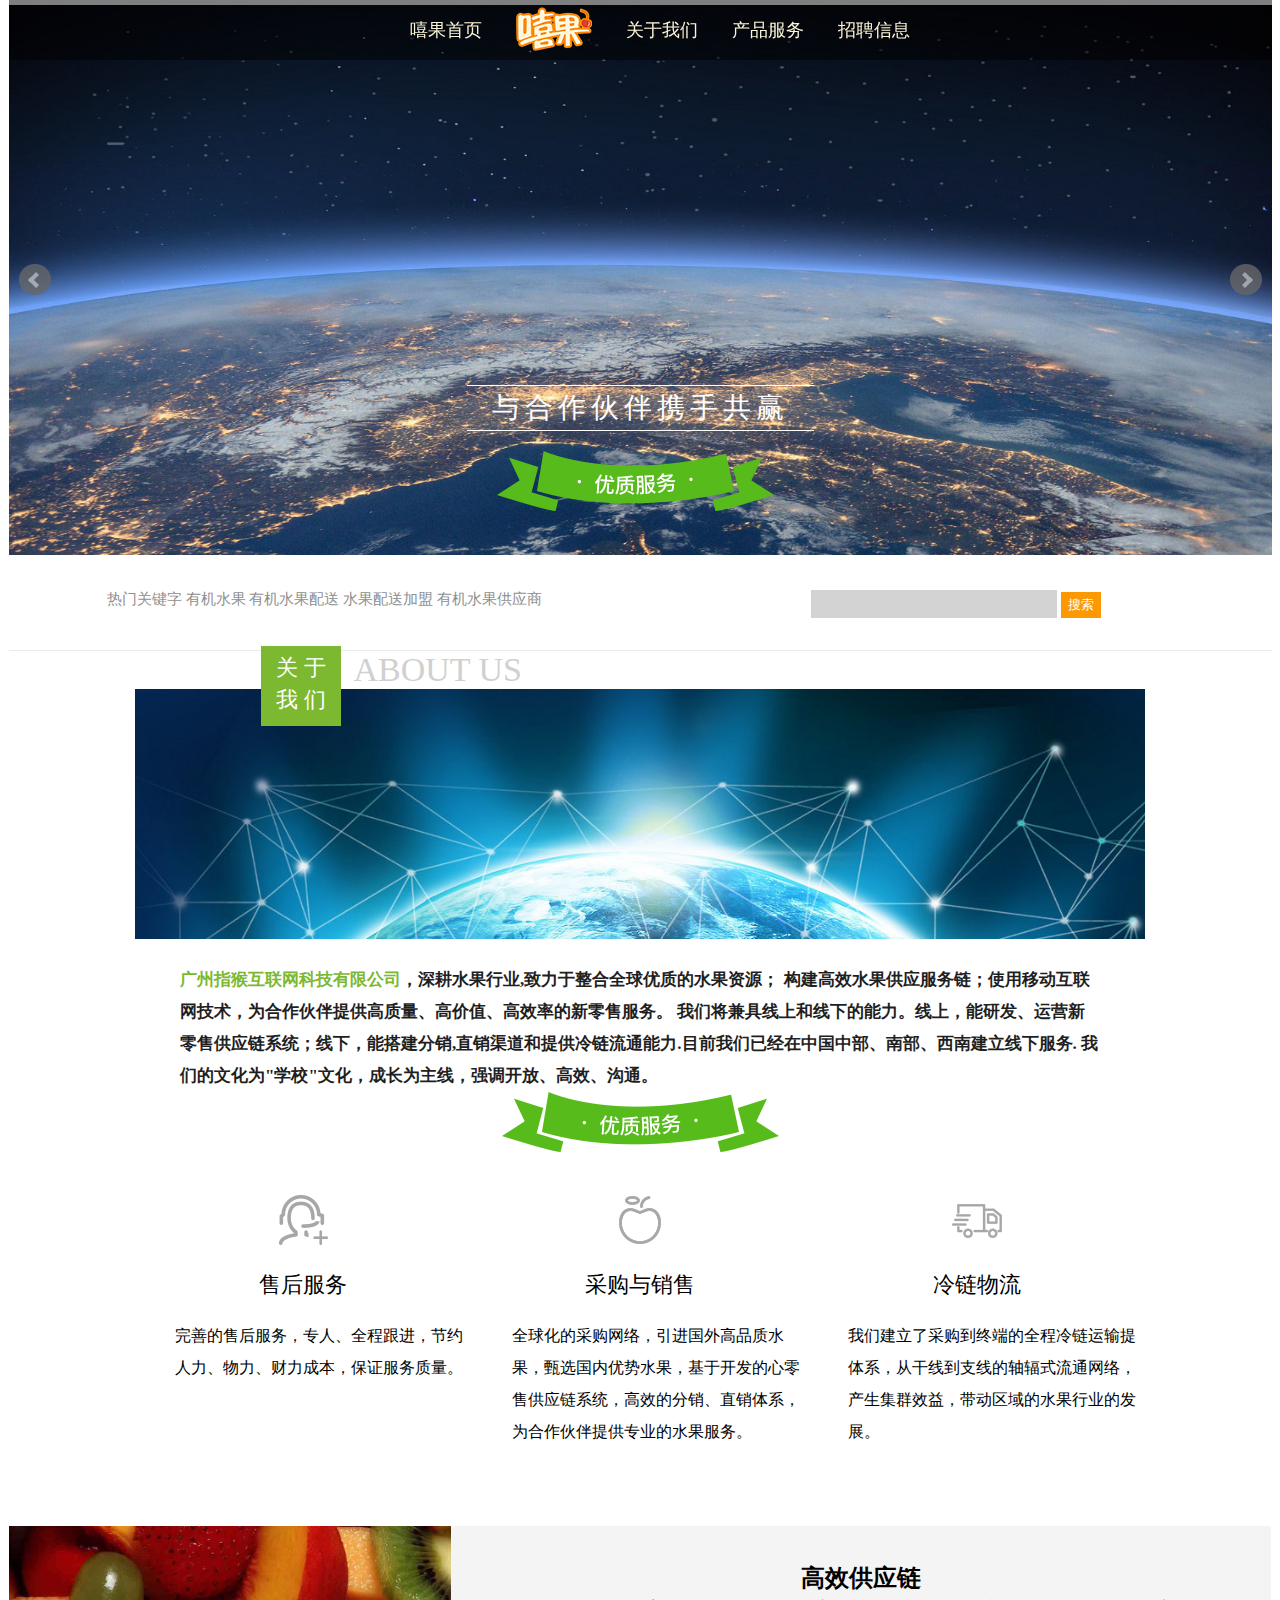
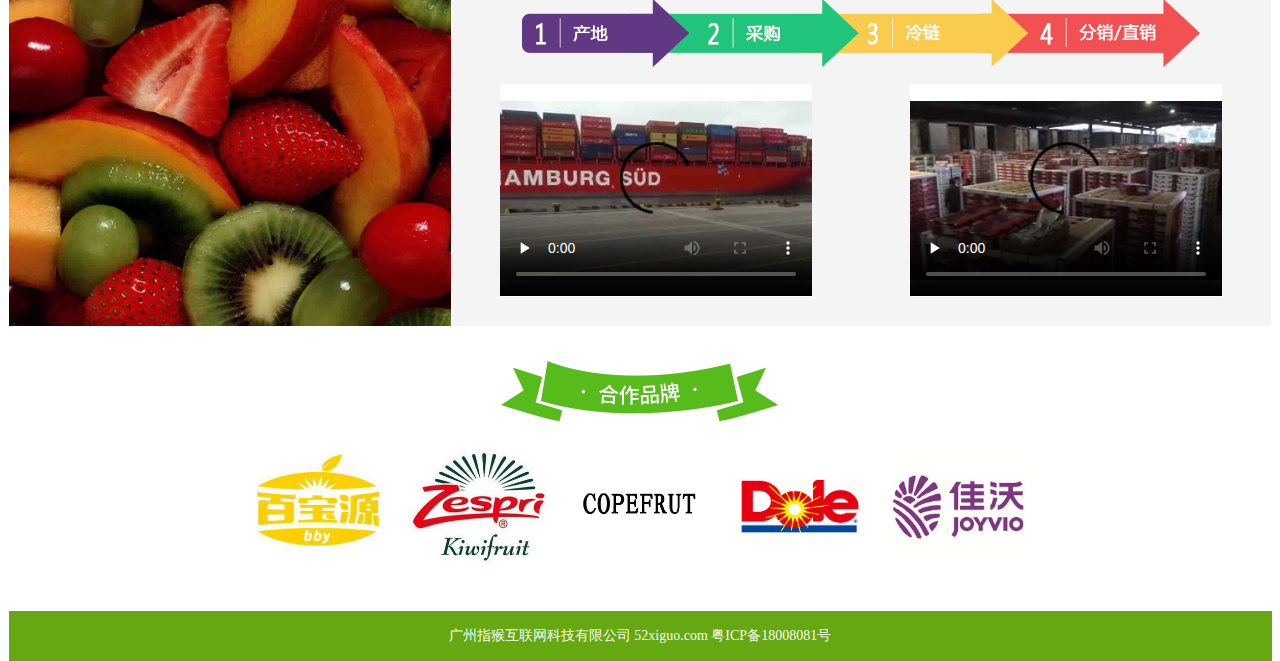
<file: index.html>
<!DOCTYPE html>
<html>

<head>
    <meta charset="UTF-8">
    <title>广州指猴互联网科技有限公司</title>
    <script type="text/javascript" src="js/jquery-1.9.1.min.js"></script>
    <script type="text/javascript" src="js/jquery.bxslider.js"></script>
    <link href="css/jquery.bxslider.css" rel="stylesheet" type="text/css">
    <style>
        /*common css*/

        li {
            list-style-type: none;
        }

        body {
            margin: 0px;
            padding: 0px;
            font-size: 18px;
        }

        a {
            text-decoration: none;
        }

        /*common css end*/

        .home-container {
            width: 1263px;
            margin: 0 auto;
            padding: 0px;
        }

        /*header css start*/

        .header-title {
            width: 1263px;
            height: 60px;
            background-color: rgba(0, 0, 0, 0.5);
            line-height: 60px;
            position: fixed;
            left: 0;
            top: 0;
            right: 0;
            margin: 0 auto;
            z-index: 5;
        }

        .header-title ul {
            width: 500px;
            margin: 0px auto;
            display: flex;
            flex-direction: row;
            justify-content: space-between;
        }

        .header-title ul li a {
            color: #fcf5d7;
        }

        .header-slider {
            width: 100%;
            height: 550px;
        }

        .header-search {
            text-align: center;
        }

        .header-search-left {
            width: 50%;
        }

        .header-search-left ul {
            width: 100%;
            margin: 0px auto;
            display: flex;
            flex-direction: row;
            color: #fcf5d7;
            background: red;
            font-size: 14px;
            height: 50px;
            line-height: 50px;
        }

        .header-search-left ul li {
            width: 20%;
        }

        /*header css end*/

        .content-container {
            width: 100%;
            margin: 0px auto 0;
            text-align: center;
        }

        .about-us-zh {
            width: 80px;
            height: 80px;
            background-color: #7cb930;
            color: white;
            font-size: 22px;
            position: absolute;
            left: 15%;
            z-index: 1000;
            margin-left: 5%;
            margin-top: -5px;
        }

        .about-us-zh-about {
            display: block;
            margin-top: 7px;
        }

        .about-us-zh-us {
            display: block;
            margin-top: 2px;
        }

        .about-us-en {
            font-size: 34px;
            color: #d0d0d0;
            text-align: left;
            margin-left: 345px
        }

        .about-us-detail-container {
            font-size: 17px;
            width: 100%;
            text-align: left;
            display: flex;
            line-height: 32px;
        }

        .about-us-detail {
            width: 920px;
            margin: 20px auto 0;
            color: #1f1f1f;
            font-weight: normal;
        }

        .green-color {
            color: #7cb930;
        }

        .service-standard {
            width: 1010px;
            display: flex;
            flex-direction: row;
            margin: 0px auto;
            justify-content: space-evenly;
        }

        .service-standard dl dt,
        dd {
            margin-top: 20px;
        }

        .service-standard dl dt {
        }

        .service-standard dl dd:nth-child(2) {
            margin-left: 0px;
            font-size: 22px;
        }

        .service-standard dl dd:nth-child(3) {
            line-height: 32px;
            text-align: left;
            font-size: 16px;
        }

        .home-middle-container {
            margin-top: 60px;
            display: flex;
            flex-direction: row;
        }

        .home-middle-right {
            flex: 0.65;
            display: flex;
            flex-direction: column;
            align-content: center;
            background-color: #f4f4f4;
            height: 400px;
        }

        .home-middle-right-title {
            flex: 0.24;
            font-size: 24px;
            font-weight: bold;
            align-content: center;
            line-height: 300%;
        }

        .home-middle-right-middle {
            flex: 0.24;
            margin-top: -30px;
        }

        .home-middle-right-content {
            flex: 0.52;
            display: flex;
            flex-direction: row;
            /*justify-content: space-evenly;*/
            justify-content: space-around;
            margin: 0px;
            position: relative;
        }
        .video-container {
            width: 38%;
            height: 95%;
            /*width:322px;*/
            /*height: 244px;*/
            border: 0;
            background-color: white;
            margin-top: -18px;
            text-align: right;
        }


        .full-screen-container {
            display: inline-block;
            margin-top: -32px;
        }

        .full-screen-text {
            vertical-align: middle;
            margin-top: -3px;
        }

        .teamwork-container {
            clear: both;
            width: 80%;
            height: 250px;
            margin: 30px auto 0px;
        }

        .footer-container {
            margin: 0px auto;
            font-size: 14px;
            background-color: #66a812;
            color: #f5faf0;
            height: 50px;
            width: 1263px;
            line-height: 50px;
            text-align: center;
        }

        .showStr {
            position: absolute;
            left: 50%;
            top: 380px;
            margin-left: -173px;
            z-index: 10000;
            font-size: 28px;
            color: #ffffff;
            letter-spacing: 5px;
        }

        .str {
            display: block;
            border-top: 1px solid #ffffff;
            border-bottom: 1px solid #ffffff;
            padding: 5px 25px;
            margin-bottom: 20px;
            line-height: 34px;
        }

        .str_img {
            margin-left: 30px;
        }

        .showStr2 {
            position: absolute;
            left: 50%;
            top: 340px;
            z-index: 10000;
            font-size: 22px;
            color: #ffffff;
            letter-spacing: 5px;
            margin-left: -250px;
        }

        .str2 {
            display: block;
            border-top: 1px solid #ffffff;
            border-bottom: 1px solid #ffffff;
            padding: 5px 25px;
            margin-bottom: 20px;
            line-height: 34px;
        }
    </style>
</head>


<body>
<div class='home-container' id="lazy">
    <div class="header-container">
        <div class="header-title">
            <ul>
                <li><a href="index.html">嘻果首页</a></li>
                <li style="margin-top:7px;"><a href="index.html"><img src="img/else/logo.png"/></a></li>
                <li><a href="about.html">关于我们</a></li>
                <li><a href="service.html">产品服务</a></li>
                <li><a href="invite.html">招聘信息</a></li>
            </ul>
        </div>

        <div class="header-slider">
            <div class="reader_slide">
                <div class="slide">
                    <img src="img/loading/loading_big.gif" data-src="img/main/reader1-1.jpg" width="100%" height="550px"/>
                    <div class="showStr">
                        <span class="str">与合作伙伴携手共赢</span>
                        <img class="str_img" src="img/loading/loading.gif" data-src="img/else/m01.png"/>
                    </div>
                </div>
                <div class="slide">
                    <!--这个img无法被获取到,懒加载失败-->
                    <img src="img/main/reader2-2.jpg" width="100%" height="550px"/>
                    <div class="showStr2">
                        <div class="str2">
                            <span style="display: block">整合全球优质资源，构建高效供应链，</span>
                            <span style="display: block">推动现代农业的发展，实现产业报国。</span>
                        </div>
                        <img src="img/else/m01.png" style="margin-left:120px;margin-top: 10px;"/>
                    </div>
                </div>
            </div>
            <script type="text/javascript">
                $(document).ready(function () {
                    $('.reader_slide').bxSlider({
                        slideWidth: 1263,
                        minSlides: 1,
                        maxSlides: 1,
                        startSlides: 0,
                        slideMargin: 10,
                        mode: 'fade',
                        auto: true
                    });
                });
            </script>
        </div>
        <!--<div class="header-search">
            <div class="header-search-left">
                <ul>
                    <li>热门关键字</li>
                    <li>有机水果</li>
                    <li>有机水果配送</li>
                    <li>水果配送加盟</li>
                    <li>有机水果供应商</li>
                </ul>
            </div>
            <div class="header-search-right">aa</div>
        </div>-->
        <div class="header-search"
             style="clear: both;display: flex;flex-direction: row;height: 60px;margin-top:40px;border-bottom:1px solid #eaeaea;">
            <div style="font-size:15px;color:#8f8f8f;flex:1;">热门关键字 有机水果 有机水果配送 水果配送加盟 有机水果供应商</div>
            <div style="flex:1;">
                <input class="search-input" spaceholder=""
                       style="width:240px;height: 24px;background-color: #d3d3d3;border:1px solid #d3d3d3;"/>
                <button class="search-btn"
                        style="height: 26px;background-color: #fc9902;color:white;border:1px solid #fc9902;">
                    搜索
                </button>
            </div>
        </div>
    </div>
    <div class="content-container">
        <div class="about-us" style="position: relative;width: 100%;margin:0 auto;">
            <div class="about-us-zh">
                <span class="about-us-zh-about">关 于</span>
                <span class="about-us-zh-us">我 们</span>
            </div>
            <div class="about-us-en">
                ABOUT US
            </div>
            <div class="about-us-img" style="width:100%;margin:0px auto;"><img src="img/main/reader1-3.jpg"
                                                                               width="1010px"
                                                                               height="250"/><span></span>
            </div>
            <div>
                <!--<img src="img/loading/loading.gif" data-src="img/about.jpg" width="70%;" height="300"/>-->
            </div>
            <div class="about-us-detail-container">
                <div class="about-us-detail">
                    <b><span class="green-color">广州指猴互联网科技有限公司</span>，深耕水果行业,致力于整合全球优质的水果资源；
                        构建高效水果供应服务链；使用移动互联网技术，为合作伙伴提供高质量、高价值、高效率的新零售服务。
                        我们将兼具线上和线下的能力。线上，能研发、运营新零售供应链系统；线下，能搭建分销,直销渠道和提供冷链流通能力.目前我们已经在中国中部、南部、西南建立线下服务.
                        我们的文化为"学校"文化，成长为主线，强调开放、高效、沟通。
                    </b>
                </div>
            </div>
            <div class="quality-service">
                <img src="img/loading/loading.gif" data-src="img/else/m01.png"/>
            </div>
            <div class="service-standard">
                <dl style="flex:1;">
                    <dt><img src="img/loading/loading.gif" data-src="img/else/icon01.png"/></dt>
                    <dd>售后服务</dd>
                    <dd>完善的售后服务，专人、全程跟进，节约人力、物力、财力成本，保证服务质量。</dd>
                </dl>
                <dl style="flex:1;">
                    <dt><img src="img/loading/loading.gif" data-src="img/else/icon02.png"/></dt>
                    <dd>采购与销售</dd>
                    <dd>全球化的采购网络，引进国外高品质水果，甄选国内优势水果，基于开发的心零售供应链系统，高效的分销、直销体系，为合作伙伴提供专业的水果服务。</dd>
                </dl>
                <dl style="flex:1;">
                    <dt><img src="img/loading/loading.gif" data-src="img/else/icon03.png"/></dt>
                    <dd>冷链物流</dd>
                    <dd>我们建立了采购到终端的全程冷链运输提体系，从干线到支线的轴辐式流通网络，产生集群效益，带动区域的水果行业的发展。</dd>
                </dl>
            </div>
        </div>
        <div class="home-middle-container">
            <div style="flex:0.35;">
                <img src="img/loading/loading.gif" data-src="img/main/za-z.jpg" height="400" width="100%"/>
            </div>
            <div class="home-middle-right">
                <div class="home-middle-right-title">高效供应链</div>
                <div class="home-middle-right-middle">
                    <img src="img/loading/loading.gif" data-src="img/else/lc.png"/>
                </div>
                <div class="home-middle-right-content">
                    <div class="video-container">
                        <!-- controls控制台 loop循环播放 autoplay自动播放-->
                        <video src="./video/video-01.mp4" width="100%" height="100%" preload="none" poster="./video/video-01.jpg"
                               preload="none" controls loop>
                            <!-- <video src="./video/video-01.mp4" poster="video/video-01.png" preload="none"  controls loop> -->
                            your browser does not support the video tag
                        </video>
                    </div>
                    <div class="video-container">
                        <video src="./video/video-02.mp4" width="100%;" height="100%" preload="none" poster="./video/video-02.jpg"
                               preload="none" controls loop>
                            your browser does not support the video tag
                        </video>
                    </div>
                </div>
            </div>
        </div>
        <div class="teamwork-container">
            <div><img src="img/loading/loading.gif" data-src="img/else/m02.png"/></div>
            <div class="slideClass">
                <div class="slide"><img src="img/else/teamwork01.jpg" style="height: 150px"></div>
                <div class="slide"><img src="img/else/teamwork02.jpg" style="height: 150px"></div>
                <div class="slide"><img src="img/else/teamwork03.jpg" style="height: 150px"></div>
                <div class="slide"><img src="img/else/teamwork04.jpg" style="height: 150px"></div>
                <div class="slide"><img src="img/else/teamwork05.jpg" style="height: 150px"></div>
                <div class="slide"><img src="img/else/teamwork06.jpg" style="height: 150px"></div>
            </div>
        </div>
    </div>
    <div class="footer-container">
        广州指猴互联网科技有限公司 52xiguo.com 粤ICP备18008081号
    </div>
</div>
</body>

<script type="application/javascript" src="js/lazyLoad.js"></script>
<script>
    window.onload = function () {
        new Lazyload("lazy")
        $(document).ready(function () {
            $('.slideClass').bxSlider({
                slideWidth: 150,
                minSlides: 5,
                maxSlides: 5,
                ticker: true,
                speed: 15000,
                startSlides: 0,
                slideMargin: 10
            });
        });
    }
</script>

</html>
</file>
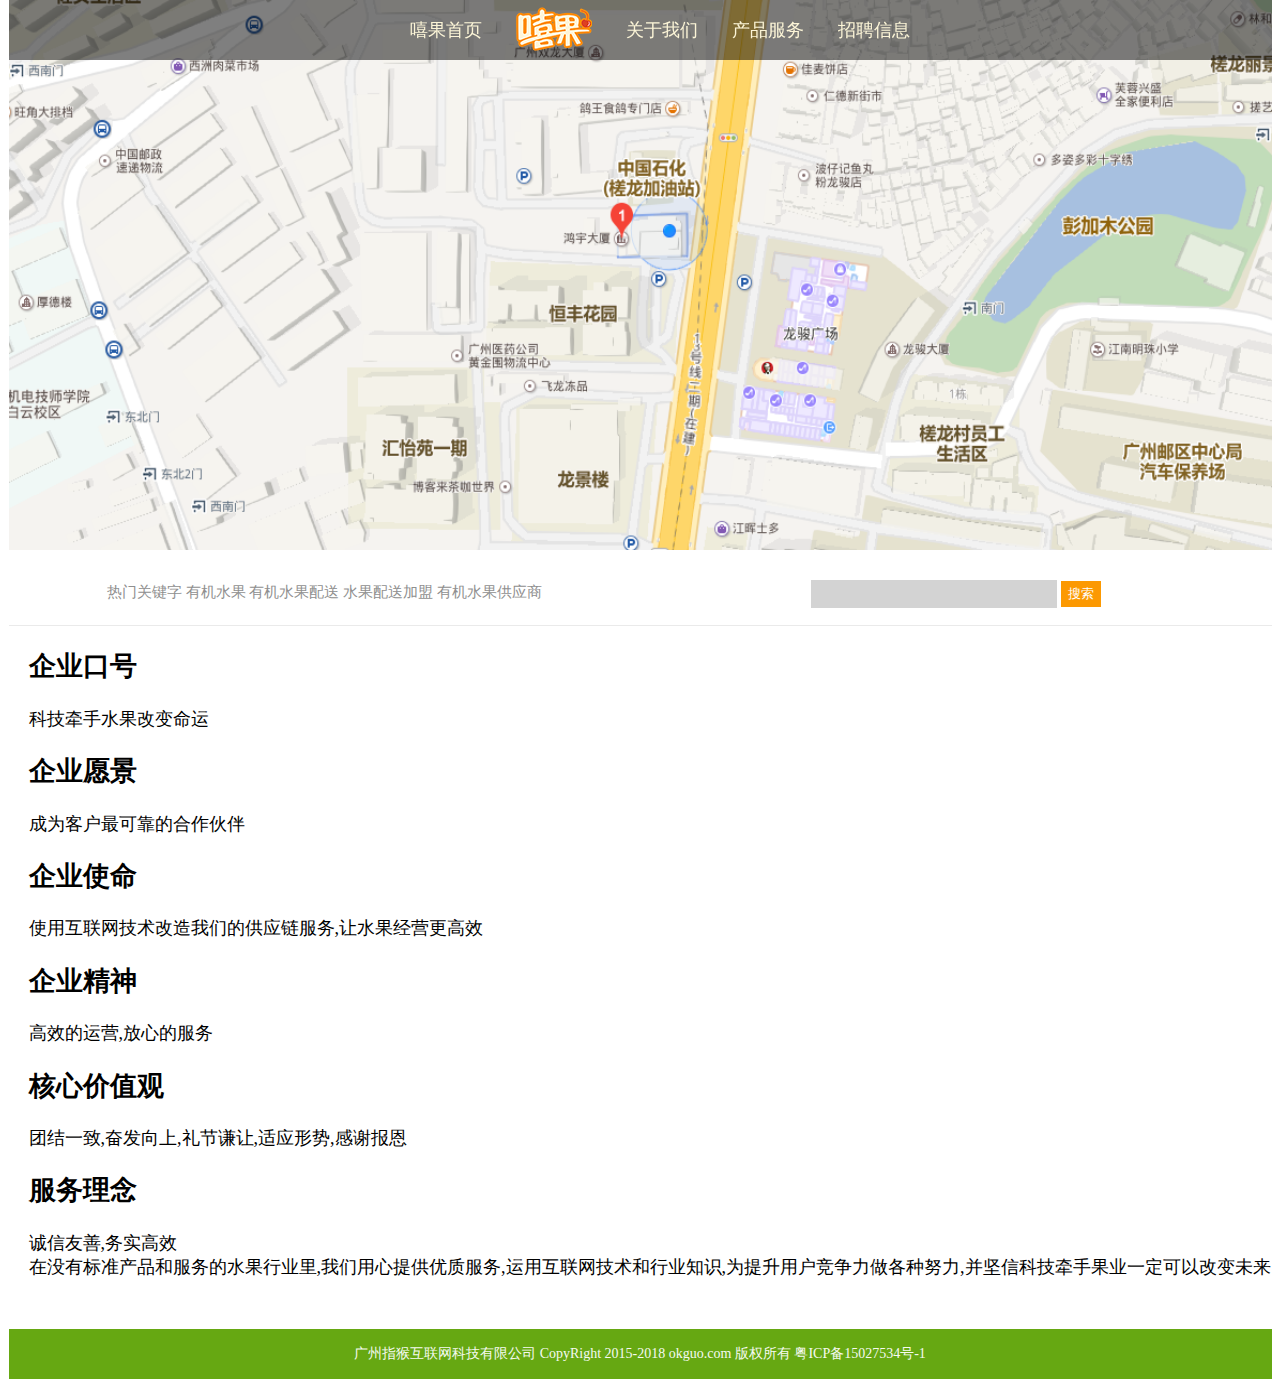
<file: about.html>
<!DOCTYPE html>
<html>
	<head>
		<meta charset="UTF-8">
		<title>关于我们</title>
		<style>
			body {
				margin: 0px;
				padding: 0px;
				font-size: 18px;
			}
			li{
				list-style-type: none;
			}
			a{
				text-decoration: none;
			}
			.about-container {
				width: 1263px;
				margin: 0 auto;
				padding: 0px;
			}
			
			.header-title {
				width: 1263px;
				height: 60px;
				background-color: rgba(0, 0, 0,0.5);
				line-height: 60px;
				position: fixed;
				left: 0;
				top:0;
				right: 0;
				margin:0 auto;
				z-index: 5;
			}
			
			.header-title ul {
				width: 500px;
				margin: 0px auto;
				display: flex;
				flex-direction: row;
				justify-content: space-between;
				color: #fcf5d7;
			}
			.header-title ul li a{
				color: #fcf5d7;
			}
			.header-search {
				text-align: center;
			}
			
			.header-search-left {
				width: 50%;
			}
			
			.header-search-left ul {
				width: 100%;
				margin: 0px auto;
				display: flex;
				flex-direction: row;
				color: #fcf5d7;
				background: red;
				font-size: 14px;
				height: 50px;
				line-height: 50px;
			}
			
			.header-search-left ul li {
				width: 20%;
			}
			.footer-container {
				margin: 0px auto;
				font-size: 14px;
				background-color: #66a812;
				color: #f5faf0;
				height: 50px;
				width: 1263px;
				line-height: 50px;
				text-align: center;
			}
			.text_conten{
				margin-left: 20px;
			}
			.fruit-display{
				margin-bottom: 50px;
			}
		</style>
	</head>

	<body>
		<div class="about-container">
			<div class="fruit-display">
				<div class="header-title-container">
					<div class="header-title">
						<ul>
							<li><a href="index.html">嘻果首页</a></li>
							<li style="margin-top:7px;"><a href="index.html"><img src="img/else/logo.png" /></a></li>
							<li><a href="about.html">关于我们</a></li>
							<li><a href="service.html">产品服务</a></li>
							<li><a href="invite.html">招聘信息</a></li>
						</ul>
					</div>
				</div>
				<img class="show_img" src="img/map/百度地图.png" width="100%" height="550px;" />
				
				<div class="header-search" style="clear: both;display: flex;flex-direction: row;height: 70px;line-height: 75px;border-bottom:1px solid #eaeaea;">
					<div style="font-size:15px;color:#8f8f8f;flex:1;">热门关键字 有机水果 有机水果配送 水果配送加盟 有机水果供应商</div>
					<div style="flex:1;">
						<input class="search-input" spaceholder="" style="width:240px;height: 24px;background-color: #d3d3d3;border:1px solid #d3d3d3;" />
						<button class="search-btn" style="height: 26px;background-color: #fc9902;color:white;border:1px solid #fc9902;">
        搜索
      </button>
					</div>
				</div>

				<div class="text_conten">
					<div class="text_itme">
						<h2>企业口号</h2>
						<p>科技牵手水果改变命运</p>
					</div>
					<div class="text_itme">
						<h2>企业愿景</h2>
						<p>成为客户最可靠的合作伙伴</p>
					</div>
					<div class="text_itme">
						<h2>企业使命</h2>
						<p>使用互联网技术改造我们的供应链服务,让水果经营更高效</p>
					</div>
					<div class="text_itme">
						<h2>企业精神</h2>
						<p>高效的运营,放心的服务</p>
					</div>
					<div class="text_itme">
						<h2>核心价值观</h2>
						<p>团结一致,奋发向上,礼节谦让,适应形势,感谢报恩</p>
					</div>
					<div class="text_itme">
						<h2>服务理念</h2>
						<p>诚信友善,务实高效<br/> 在没有标准产品和服务的水果行业里,我们用心提供优质服务,运用互联网技术和行业知识,为提升用户竞争力做各种努力,并坚信科技牵手果业一定可以改变未来
						</p>
					</div>
				</div>
			</div>
			<div class="footer-container">
				广州指猴互联网科技有限公司 CopyRight 2015-2018 okguo.com 版权所有 粤ICP备15027534号-1
			</div>
		</div>
	</body>

</html>
</file>
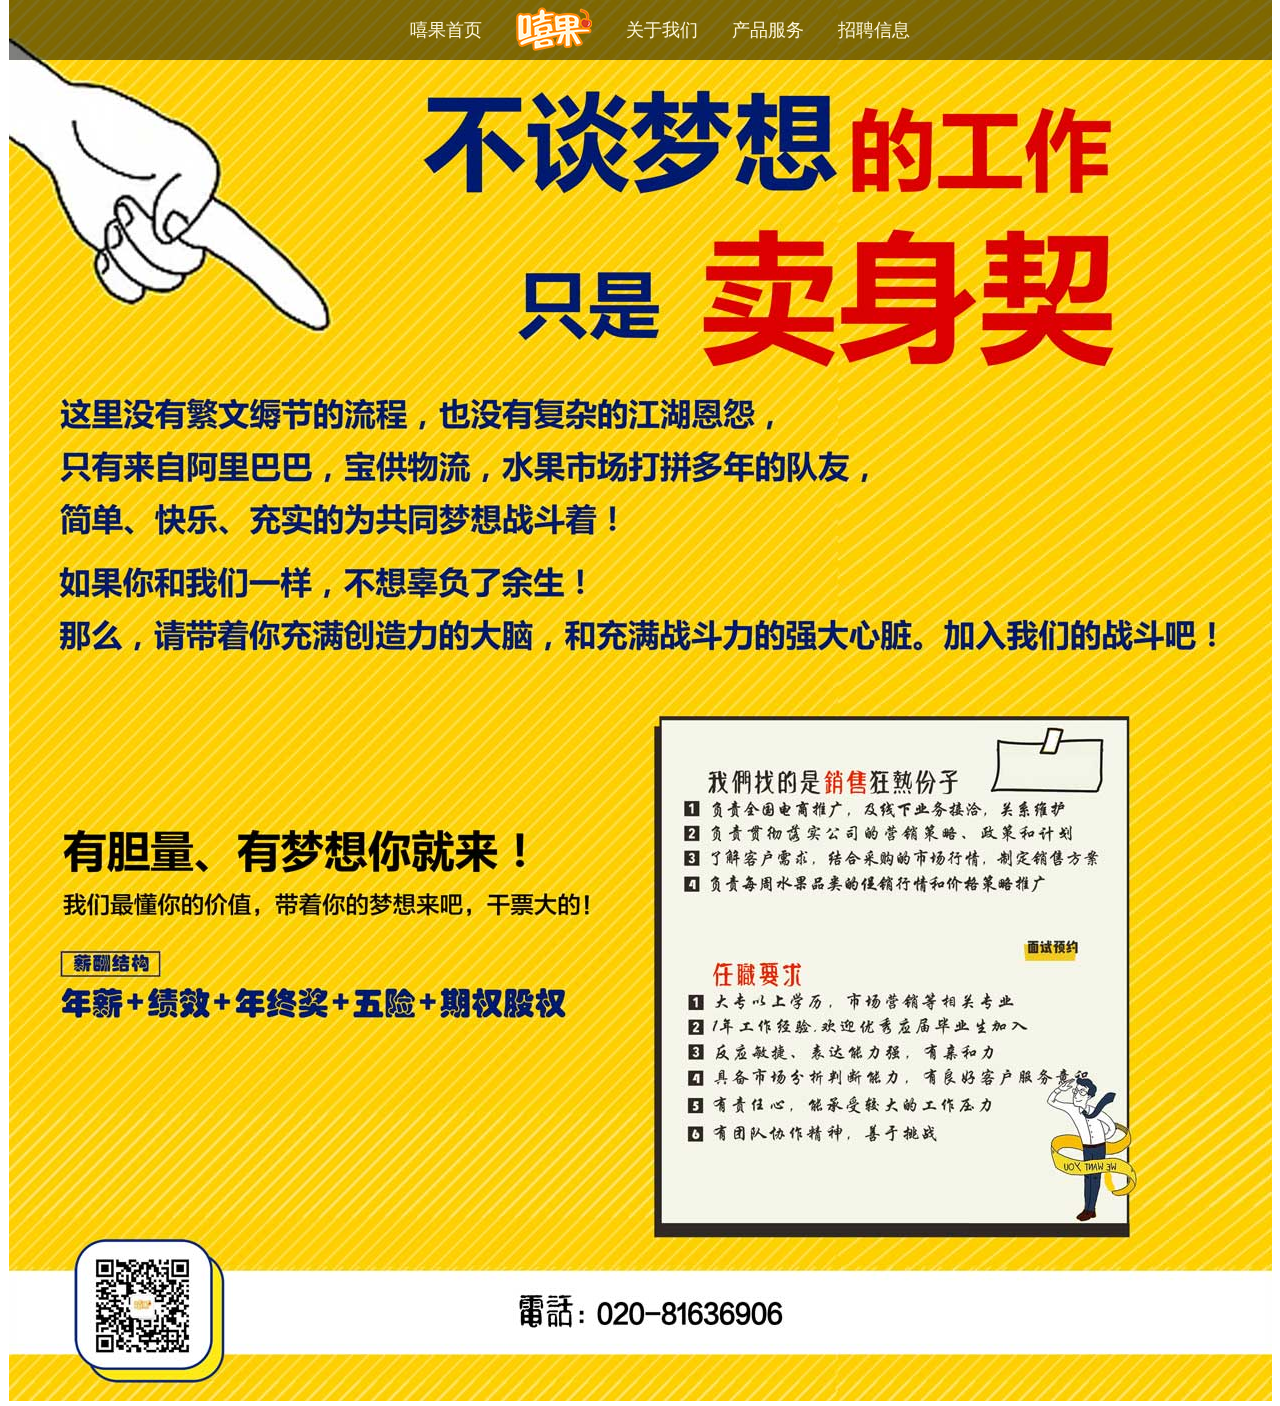
<file: invite.html>
<!DOCTYPE html>
<html lang="en">
<head>
    <meta charset="UTF-8">
    <title>招聘信息</title>
    <style>
        .header-title {
            width: 1263px;
            height: 60px;
            background-color: rgba(0, 0, 0,0.5);
            line-height: 60px;
            position: fixed;
            left: 0;
            top:0;
            right: 0;
            margin:0 auto;
            z-index: 5;
        }

        .header-title ul {
            width: 500px;
            margin: 0px auto;
            display: flex;
            flex-direction: row;
            justify-content: space-between;
            color: #fcf5d7;
        }
        .header-title ul li a{
            color: #fcf5d7;
        }
        body {
            margin: 0px;
            padding: 0px;
            font-size: 18px;
        }
        li{
            list-style-type: none;
        }
        a{
            text-decoration: none;
        }
    </style>
</head>
<body>
<div class="header-title">
    <ul>
        <li><a href="index.html">嘻果首页</a></li>
        <li style="margin-top:7px;"><a href="index.html"><img src="img/else/logo.png"/></a></li>
        <li><a href="about.html">关于我们</a></li>
        <li><a href="service.html">产品服务</a></li>
        <li><a href="invite.html">招聘信息</a></li>
    </ul>
</div>
<div style="margin:0px;padding: 0;width: 1263px;margin:0 auto;">
    <img src="img/invite/invite2.jpg" width="100%"/>
</div>
</body>
</html>
</file>
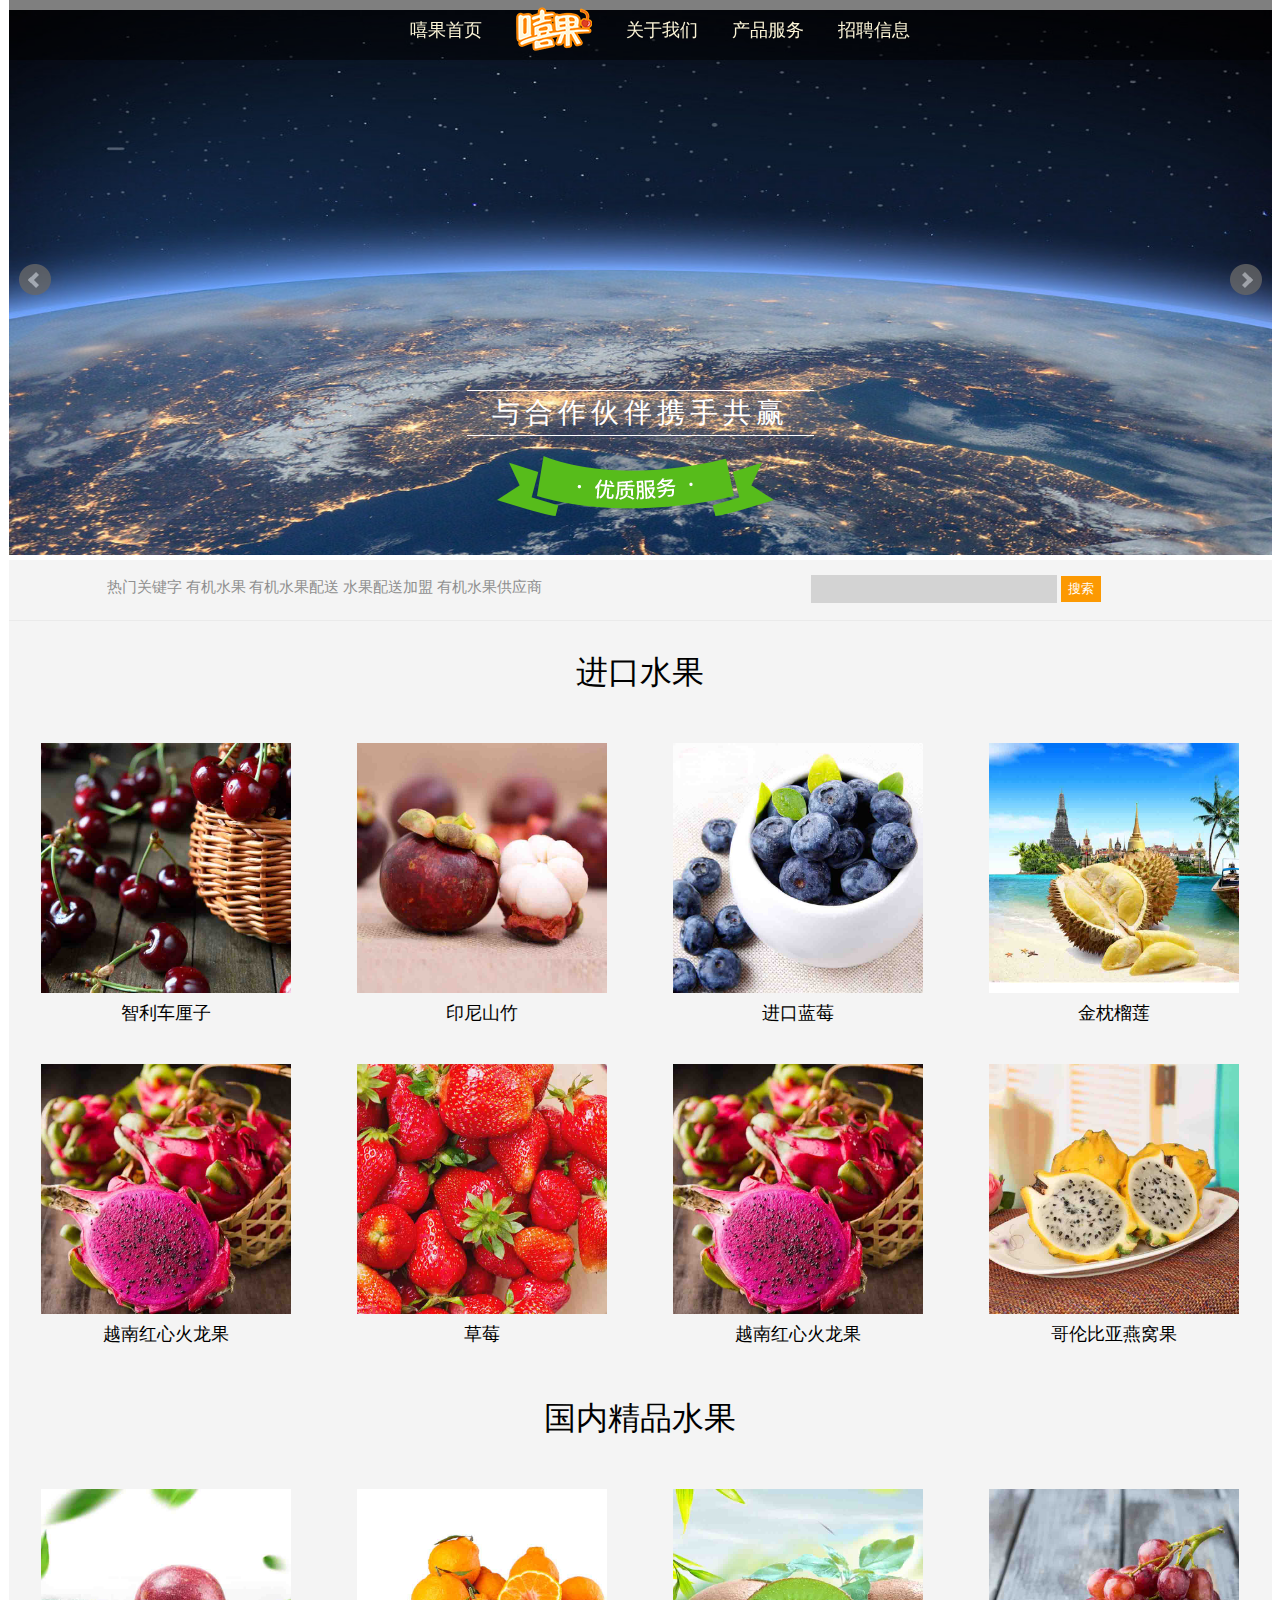
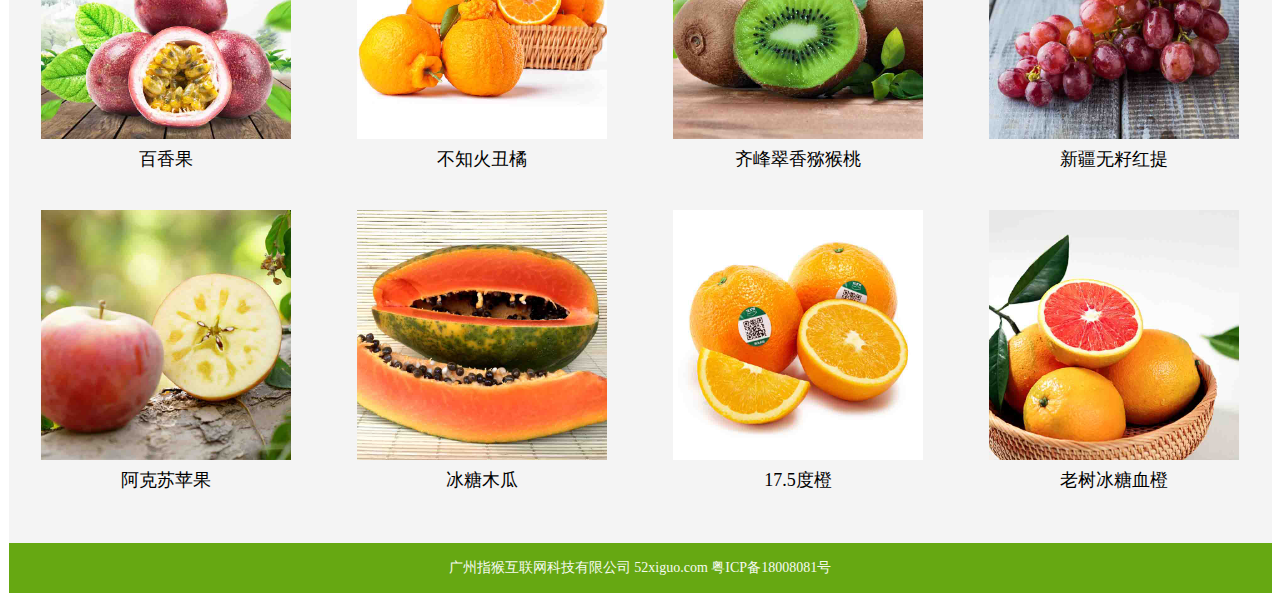
<file: service.html>
<!DOCTYPE html>
<html>

<head>
    <meta charset="UTF-8">
    <title>产品服务</title>
    <link href="css/jquery.bxslider.css" rel="stylesheet" type="text/css">
    <script type="text/javascript" src="js/jquery-1.9.1.min.js"></script>
    <script type="text/javascript" src="js/jquery.bxslider.js"></script>
    <style>
        /*common css*/

        li {
            list-style-type: none;
        }

        a {
            text-decoration: none;
        }

        body {
            margin: 0px;
            padding: 0px;
            font-size: 18px;
        }

        /*common css end*/

        .service-container {
            width: 1263px;
            margin: 0 auto;
            padding: 0px;
            background-color: rgb(244, 244, 244);
        }

        /*header css start*/

        .header-title {
            width: 1263px;
            height: 60px;
            background-color: rgba(0, 0, 0, 0.5);
            line-height: 60px;
            position: fixed;
            left: 0;
            top: 0;
            right: 0;
            margin: 0 auto;
            z-index: 5;
        }

        .header-title ul {
            width: 500px;
            margin: 0px auto;
            display: flex;
            flex-direction: row;
            justify-content: space-between;
            color: #fcf5d7;
        }

        .header-title ul li a {
            color: #fcf5d7;
        }

        .header-slider {
            width: 100%;
            height: 550px;
        }

        .header-search {
            text-align: center;
        }

        .header-search-left {
            width: 50%;
        }

        .header-search-left ul {
            width: 100%;
            margin: 0px auto;
            display: flex;
            flex-direction: row;
            color: #fcf5d7;
            background: red;
            font-size: 14px;
            height: 50px;
            line-height: 50px;
        }

        .header-search-left ul li {
            width: 20%;
        }

        .service-product {
            width: 100%;
            display: flex;
        }

        .import-product {
            width: 100%;
            display: flex;
            flex-direction: row;
            justify-content: space-around;
            flex-wrap: wrap;
        }

        .import-product dl {
            width: 250px;
        }

        .import-product dl dt img {
            width: 250px;
            height: 250px;
        }

        .import-product dl dd {
            margin: 0px auto;
            line-height: 30px;
            text-align: center;
        }

        .footer-container {
            margin: 0px auto;
            font-size: 14px;
            background-color: #66a812;
            color: #f5faf0;
            height: 50px;
            width: 1263px;
            line-height: 50px;
            text-align: center;
        }

        .showStr {
            position: absolute;
            left: 50%;
            top: 380px;
            margin-left: -173px;
            z-index: 10000;
            font-size: 28px;
            color: #ffffff;
            letter-spacing: 5px;
        }

        .str {
            display: block;
            border-top: 1px solid #ffffff;
            border-bottom: 1px solid #ffffff;
            padding: 5px 25px;
            margin-bottom: 20px;
            line-height: 34px;
        }

        .str_img {
            margin-left: 30px;
        }

        .showStr2 {
            position: absolute;
            left: 50%;
            top: 340px;
            z-index: 10000;
            font-size: 22px;
            color: #ffffff;
            letter-spacing: 5px;
            margin-left: -250px;
        }

        .str2 {
            display: block;
            border-top: 1px solid #ffffff;
            border-bottom: 1px solid #ffffff;
            padding: 5px 25px;
            margin-bottom: 20px;
            line-height: 34px;
        }

        /*header css end*/
    </style>
</head>

<body>
<div class="service-container" id="lazy_load_start">
    <div class="header-container">
        <div class="header-title">
            <ul>
                <li>
                    <a href="index.html">嘻果首页</a>
                </li>
                <li style="margin-top:7px;">
                    <a href="index.html"><img  src="img/else/logo.png"/></a>
                </li>
                <li>
                    <a href="about.html">关于我们</a>
                </li>
                <li>
                    <a href="service.html">产品服务</a>
                </li>
                <li><a href="invite.html">招聘信息</a></li>
            </ul>
        </div>

        <div class="header-slider">
            <div class="reader_slide">
                <div class="slide">
                    <img src="img/loading/loading_big.gif" data-src="img/main/reader1-1.jpg" width="100%" height="550px"/>
                    <div class="showStr">
                        <span class="str">与合作伙伴携手共赢</span>
                        <img class="str_img" src="img/loading/loading.gif" data-src="img/else/m01.png"/>
                    </div>
                </div>
                <div class="slide">
                    <!--这个img无法被获取到,懒加载失败-->
                    <img src="img/main/reader2-2.jpg" width="100%" height="550px"/>
                    <div class="showStr2">
                        <div class="str2">
                            <span style="display: block">整合全球优质资源，构建高效供应链，</span>
                            <span style="display: block">推动现代农业的发展，实现产业报国。</span>
                        </div>
                        <img src="img/loading/loading.gif" data-src="img/else/m01.png" style="margin-left:120px;margin-top: 10px;"/>
                    </div>
                </div>
            </div>
            <script type="text/javascript">
                $(document).ready(function () {
                    $('.reader_slide').bxSlider({
                        slideWidth: 1263,
                        minSlides: 1,
                        maxSlides: 1,
                        startSlides: 0,
                        slideMargin: 10,
                        mode: 'fade',
                        auto: true
                    });
                });
            </script>
        </div>
        <div class="header-search"
             style="clear: both;display: flex;flex-direction: row;height: 70px;line-height: 75px;border-bottom:1px solid #eaeaea;">
            <div style="font-size:15px;color:#8f8f8f;flex:1;">热门关键字 有机水果 有机水果配送 水果配送加盟 有机水果供应商</div>
            <div style="flex:1;">
                <input class="search-input" spaceholder=""
                       style="width:240px;height: 24px;background-color: #d3d3d3;border:1px solid #d3d3d3;"/>
                <button class="search-btn"
                        style="height: 26px;background-color: #fc9902;color:white;border:1px solid #fc9902;">
                    搜索
                </button>
            </div>
        </div>
    </div>
    <div class="service-product-container">
        <div style="text-align: center;font-size:32px;margin:30px auto;">进口水果</div>
        <div>
            <div class="import-product">
                <dl>
                    <dt><img src="img/loading/loading.gif" data-src='img/product/import/智利车厘子-z.jpg'/></dt>
                    <dd>智利车厘子</dd>
                </dl>
                <dl>
                    <dt><img src="img/loading/loading.gif" data-src='img/product/import/印尼山竹-z.jpg'/></dt>
                    <dd>印尼山竹</dd>
                </dl>
                <dl>
                    <dt><img src="img/loading/loading.gif" data-src='img/product/import/进口蓝莓-z.jpg'/></dt>
                    <dd>进口蓝莓</dd>
                </dl>
                <dl>
                    <dt><img src="img/loading/loading.gif" data-src='img/product/import/干尧-z.jpg'/></dt>
                    <dd>金枕榴莲</dd>
                </dl>
            </div>
            <div class="import-product">
                <dl>
                    <dt><img src="img/loading/loading.gif" data-src='img/product/import/越南红心火龙果-z.jpg'/></dt>
                    <dd>越南红心火龙果</dd>
                </dl>
                <dl>
                    <dt><img src="img/loading/loading.gif" data-src='img/product/import/草莓-z.jpg'/></dt>
                    <dd>草莓</dd>
                </dl>
                <dl>
                    <dt><img src="img/loading/loading.gif" data-src='img/product/import/越南红心火龙果-z.jpg'/></dt>
                    <dd>越南红心火龙果</dd>
                </dl>
                <dl>
                    <dt><img src="img/loading/loading.gif" data-src='img/product/import/哥伦比亚燕窝果-z.jpg'/></dt>
                    <dd>哥伦比亚燕窝果</dd>
                </dl>
            </div>
        </div>
        <div class="service-product-container">
            <div style="text-align: center;font-size:32px;margin:30px auto;">国内精品水果</div>
            <div style="margin-bottom: 30px;">
                <div class="import-product">
                    <!--<span>进口水果</span>-->
                    <dl>
                        <dt><img src="img/loading/loading.gif" data-src='img/product/domestic/百香果-z.jpg'/></dt>
                        <dd>百香果</dd>
                    </dl>
                    <dl>
                        <dt><img src="img/loading/loading.gif" data-src='img/product/domestic/不知火丑橘-z.jpg'/></dt>
                        <dd>不知火丑橘</dd>
                    </dl>
                    <dl>
                        <dt><img src="img/loading/loading.gif" data-src='img/product/domestic/齐峰翠香猕猴桃-z.jpg'/></dt>
                        <dd>齐峰翠香猕猴桃</dd>
                    </dl>
                    <dl>
                        <dt><img src="img/loading/loading.gif" data-src='img/product/domestic/新疆无籽红提-z.jpg'/></dt>
                        <dd>新疆无籽红提</dd>
                    </dl>
                </div>
                <div class="import-product">
                    <!--<span>进口水果</span>-->
                    <dl>
                        <dt><img src="img/loading/loading.gif" data-src='img/product/domestic/阿克苏苹果-z.jpg'/></dt>
                        <dd>阿克苏苹果</dd>
                    </dl>
                    <dl>
                        <dt><img src="img/loading/loading.gif" data-src='img/product/domestic/冰糖木瓜-z.jpg'/></dt>
                        <dd>冰糖木瓜</dd>
                    </dl>
                    <dl>
                        <dt><img src="img/loading/loading.gif" data-src='img/product/domestic/17.5度橙-z.jpg'/></dt>
                        <dd>17.5度橙</dd>
                    </dl>
                    <dl>
                        <dt><img src="img/loading/loading.gif" data-src='img/product/domestic/老树冰糖血橙-z.jpg'/></dt>
                        <dd>老树冰糖血橙</dd>
                    </dl>
                </div>
            </div>
        </div>
        <div class="footer-container">
            广州指猴互联网科技有限公司 52xiguo.com 粤ICP备18008081号
        </div>
    </div>
</div>
</body>


<script type="application/javascript" src="js/lazyLoad.js"></script>

<script>
    window.onload = function () {
        // 启动懒加载
        new Lazyload("lazy_load_start");

        // 设置轮播图
        $('.reader_slide').bxSlider({
            slideWidth: 1263,
            minSlides: 1,
            maxSlides: 1,
            ticker: true,
            startSlides: 0,
            slideMargin: 10,
            mode: 'fade'
        });
    }
</script>

</html>
</file>
